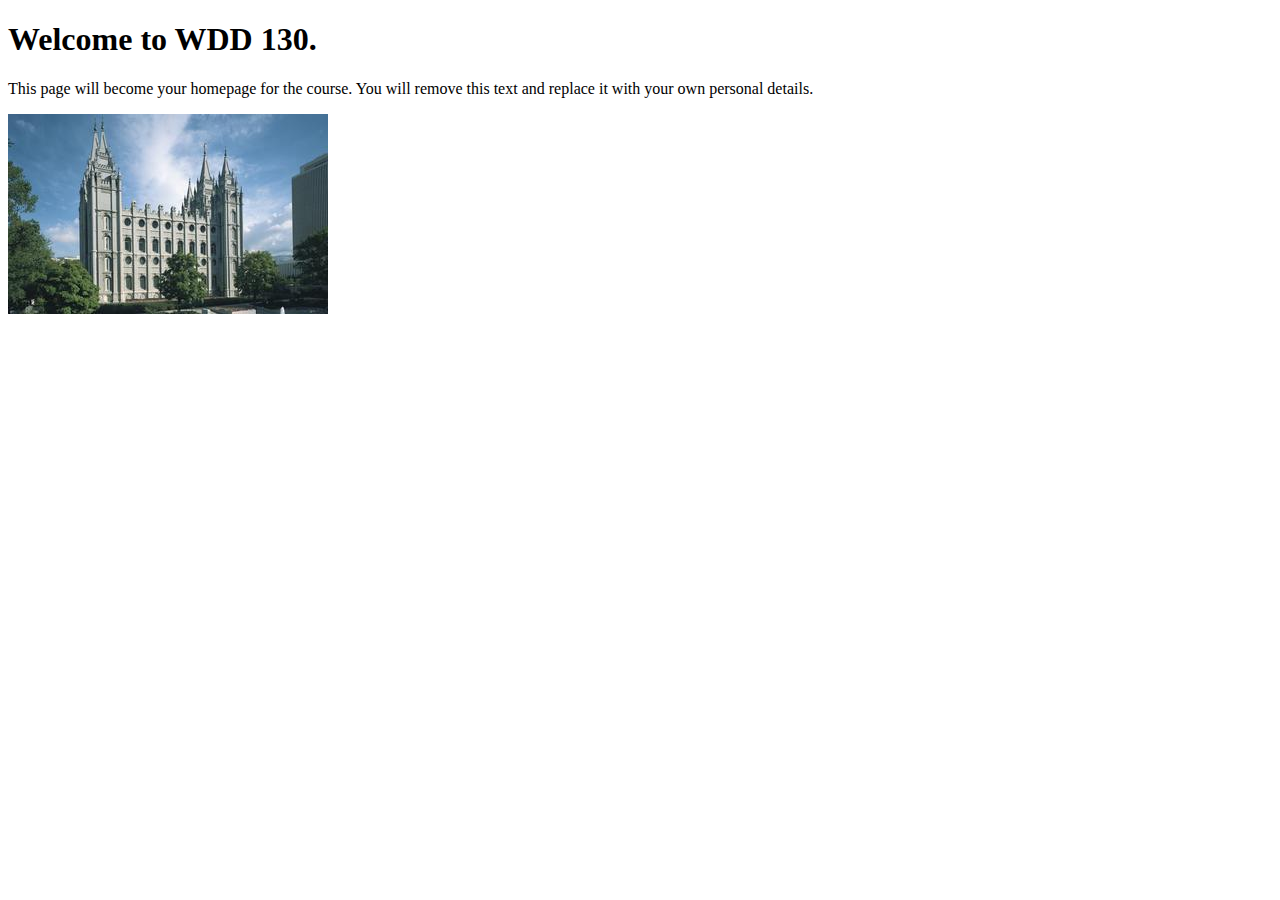
<file: index.html>
<!DOCTYPE html>
<html lang="en">
<head>
    <meta charset="UTF-8">
    <meta name="viewport" content="width=device-width, initial-scale=1.0">
    <title>WDD 130 | Personal Homepage</title>
</head>
<body>
    <h1>Welcome to WDD 130.</h1>
    <p>This page will become your homepage for the course. You will remove this text and replace it with your own personal details.</p>

    <img src="images/salt-lake-temple.jpg" alt="The Salt Lake Temple.">
</body>
</html>
</file>
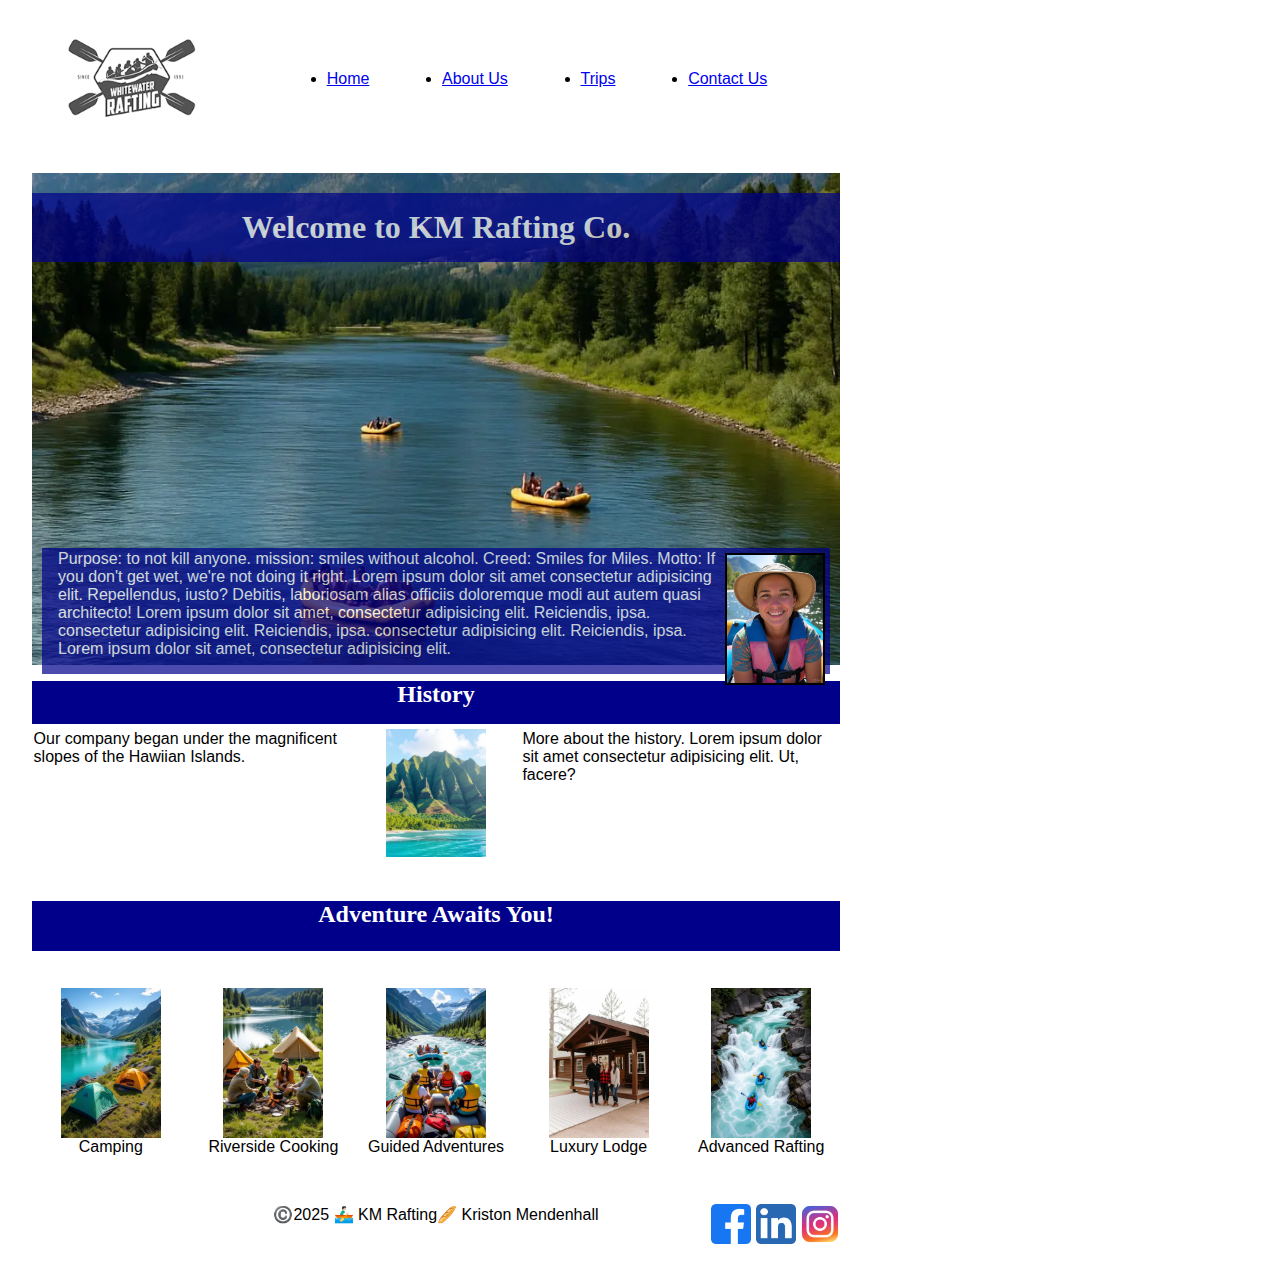
<file: wwr/index.html>
<!DOCTYPE html>
<html lang="en">

<head>
    <meta charset="UTF-8">
    <meta name="viewport" content="width=device-width, initial-scale=1.0">
    <title>Home-KM Rafting</title>
    <meta name="description"
        content="Most experienced white water rafting guides in the business.  Safe, professional, exhilerating">
    <meta name="author" content="Kriston Mendenhall">
    <link rel="stylesheet" href="styles/rafting.css">
</head>

<body>
    <header>
        <img src="images/white-rafting.png" alt="white water rafting">
        <nav>
            <ul>
                <li><a href="index.html">Home</a></li>
                <li><a href="about.html">About Us</a></li>
                <li><a href="trips.html">Trips</a></li>
                <li><a href="https://mendenhk.github.io/wdd130/wwr/contact.html">Contact Us</a></li>
            </uL>
        </nav>
    </header>
    <main>
        <div class="hero">
            <img src="images/homepage-background.webp" alt="white water rafting">
            <h1 class="about-h1">Welcome to KM Rafting Co.</h1>
            <article>
                <img src="images/happy-employee.webp" alt="happy employee">
                <p class="purpose">Purpose: to not kill anyone. mission: smiles without alcohol. Creed: Smiles for
                    Miles. Motto: If you don't get wet, we're not doing it right. Lorem ipsum dolor sit amet consectetur
                    adipisicing elit. Repellendus, iusto? Debitis, laboriosam alias officiis doloremque modi aut autem
                    quasi architecto! Lorem ipsum dolor sit amet, consectetur adipisicing elit. Reiciendis, ipsa.
                    consectetur adipisicing elit. Reiciendis, ipsa. consectetur adipisicing elit. Reiciendis, ipsa.
                    Lorem ipsum dolor sit amet, consectetur adipisicing elit.</p>
            </article>
        </div>
        <section class="history">
            <h2 class="about-h2">History</h2>
            <p class="history-paragraph-right item">Our company began under the magnificent slopes of the Hawiian
                Islands.
            </p>
            <p class="history-paragraph-left item">
                More about the history. Lorem ipsum dolor sit amet consectetur adipisicing
                elit. Ut, facere?
            </p>
            <img src="images/hawaiian-mountains.webp" alt="Hawaii Mountains" class="item">
        </section>
        <section class="adventure">
            <h2 class="about-h2">Adventure Awaits You!</h2>
            <figure>
                <img src="images/adventure1.webp" alt="riverside camping">
                <figcaption>Camping</figcaption>
            </figure>
            <figure>
                <img src="images/adventure2.webp" alt="riverside cooking">
                <figcaption>Riverside Cooking</figcaption>
            </figure>
            <figure>
                <img src="images/adventure3.webp" alt="guided adventures">
                <figcaption>Guided Adventures</figcaption>
            </figure>
            <figure>
                <img src="images/adventure4.webp" alt="home base lodge">
                <figcaption>Luxury Lodge</figcaption>
            </figure>
            <figure>
                <img src="images/adventure5.webp" alt="advanced rafting">
                <figcaption>Advanced Rafting</figcaption>
            </figure>
        </section>
    </main>
    <footer>
        <p>
            ©️2025 🚣🏻‍♂️ KM Rafting🥖 Kriston Mendenhall
        </p>
        <nav class="social-media">
            <a href="https://facebook.com">
                <img src="images/facebook.png" alt="facebook page">
            </a>
            <a href="https://linkedin.com">
                <img src="images/linkedin.png" alt="linkedin page">
            </a>
            <a href="https://instagram.com">
                <img src="images/instagram.png" alt="instagram page">
            </a>
        </nav>
    </footer>
</body>

</html>
</file>
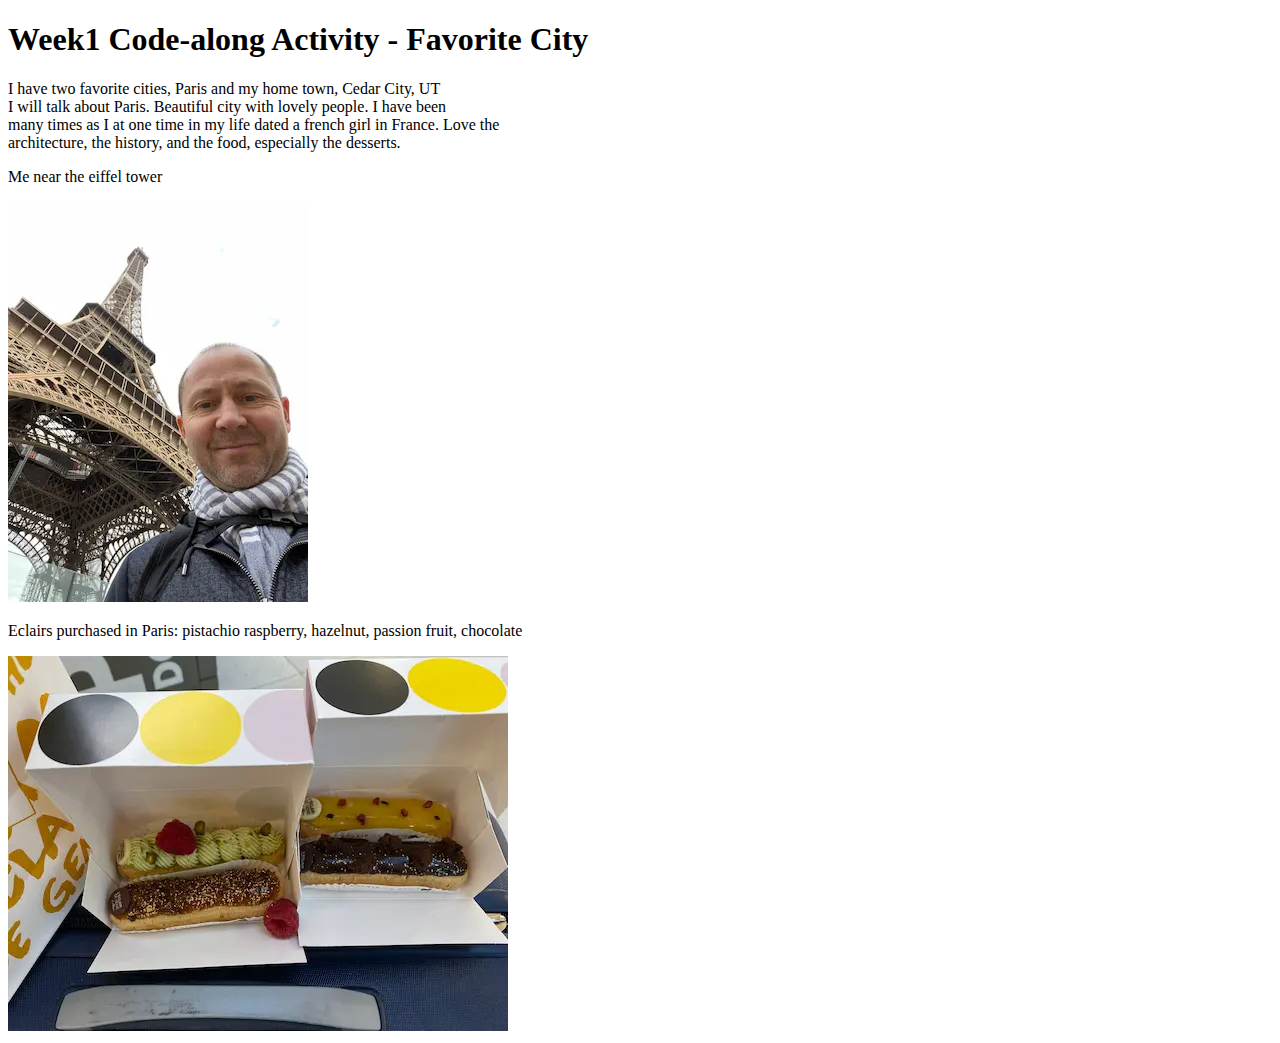
<file: week01/favorite-city.html>
<!--
Kriston Mendenhall
WDD 130: week1 - Code-along Activity
-->

<!DOCTYPE html>
<html lang="en">

<head>
  <meta charset="UTF-8">
  <meta name="viewport" content="width=device-width, initial-scale=1.0">
  <title>Code-along Activity</title>
</head>

<body>
  <h1>Week1 Code-along Activity - Favorite City</h1>
  <p>
    I have two favorite cities, Paris and my home town, Cedar City, UT <br>
    I will talk about Paris. Beautiful city with lovely people. I have been<br>
    many times as I at one time in my life dated a french girl in France. Love the<br>
    architecture, the history, and the food, especially the desserts.
  </p>

  <p>Me near the eiffel tower</p>
  <img src="images/paris-eiffel-tower.webp" alt="Eiffel Tower">

  <p>Eclairs purchased in Paris: pistachio raspberry, hazelnut, passion fruit, chocolate</p>
  <img src="images/paris-eclairs.webp" alt="French Eclairs">

</body>

</html>
</file>
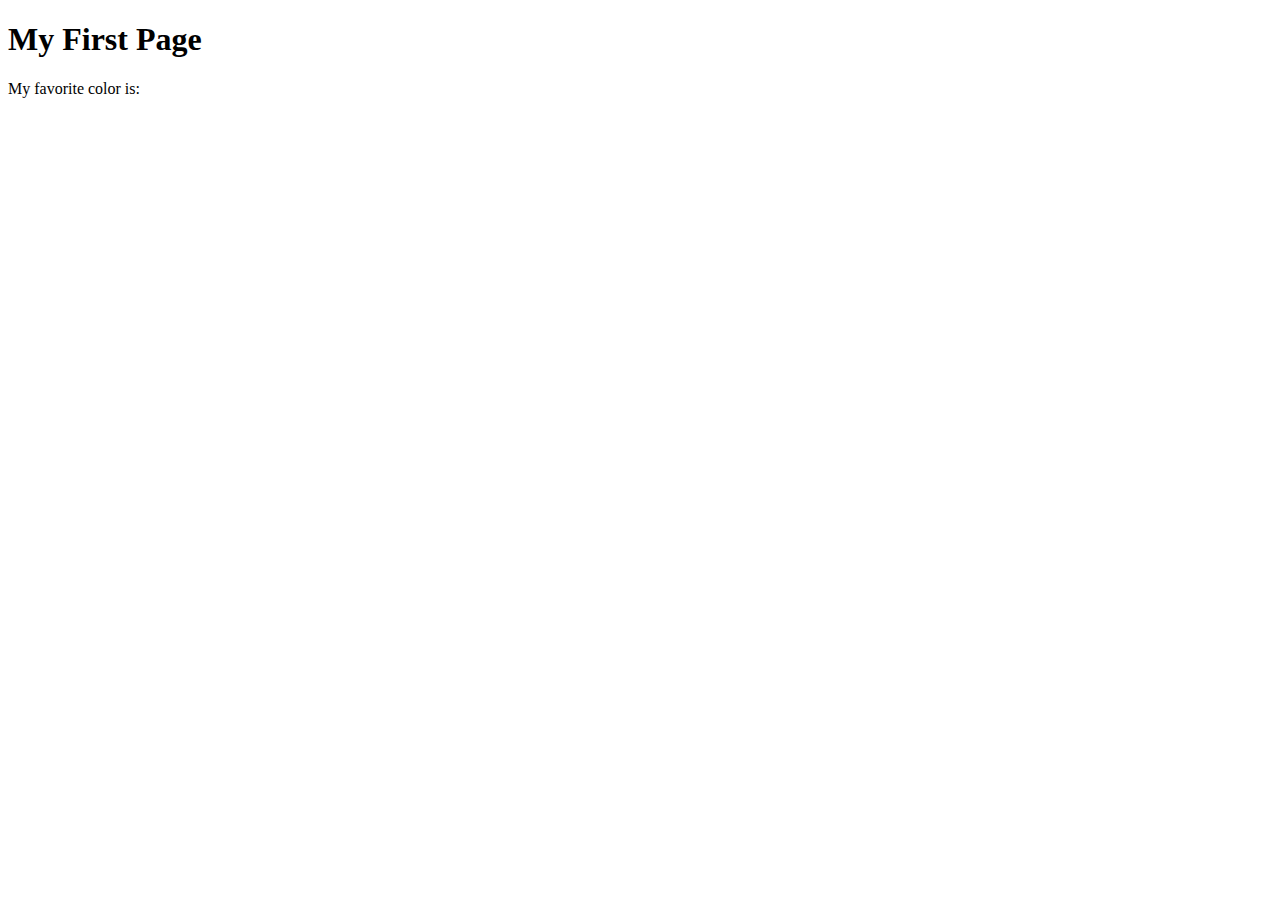
<file: week01/first-page.html>
<!DOCTYPE html>
<html lang="en">
<head>
    <meta charset="UTF-8">
    <meta name="viewport" content="width=device-width, initial-scale=1.0">
    <title>My First Page</title>
</head>
<body>
    <h1>My First Page</h1>
    <p>My favorite color is: </p>
</body>
</html>
</file>
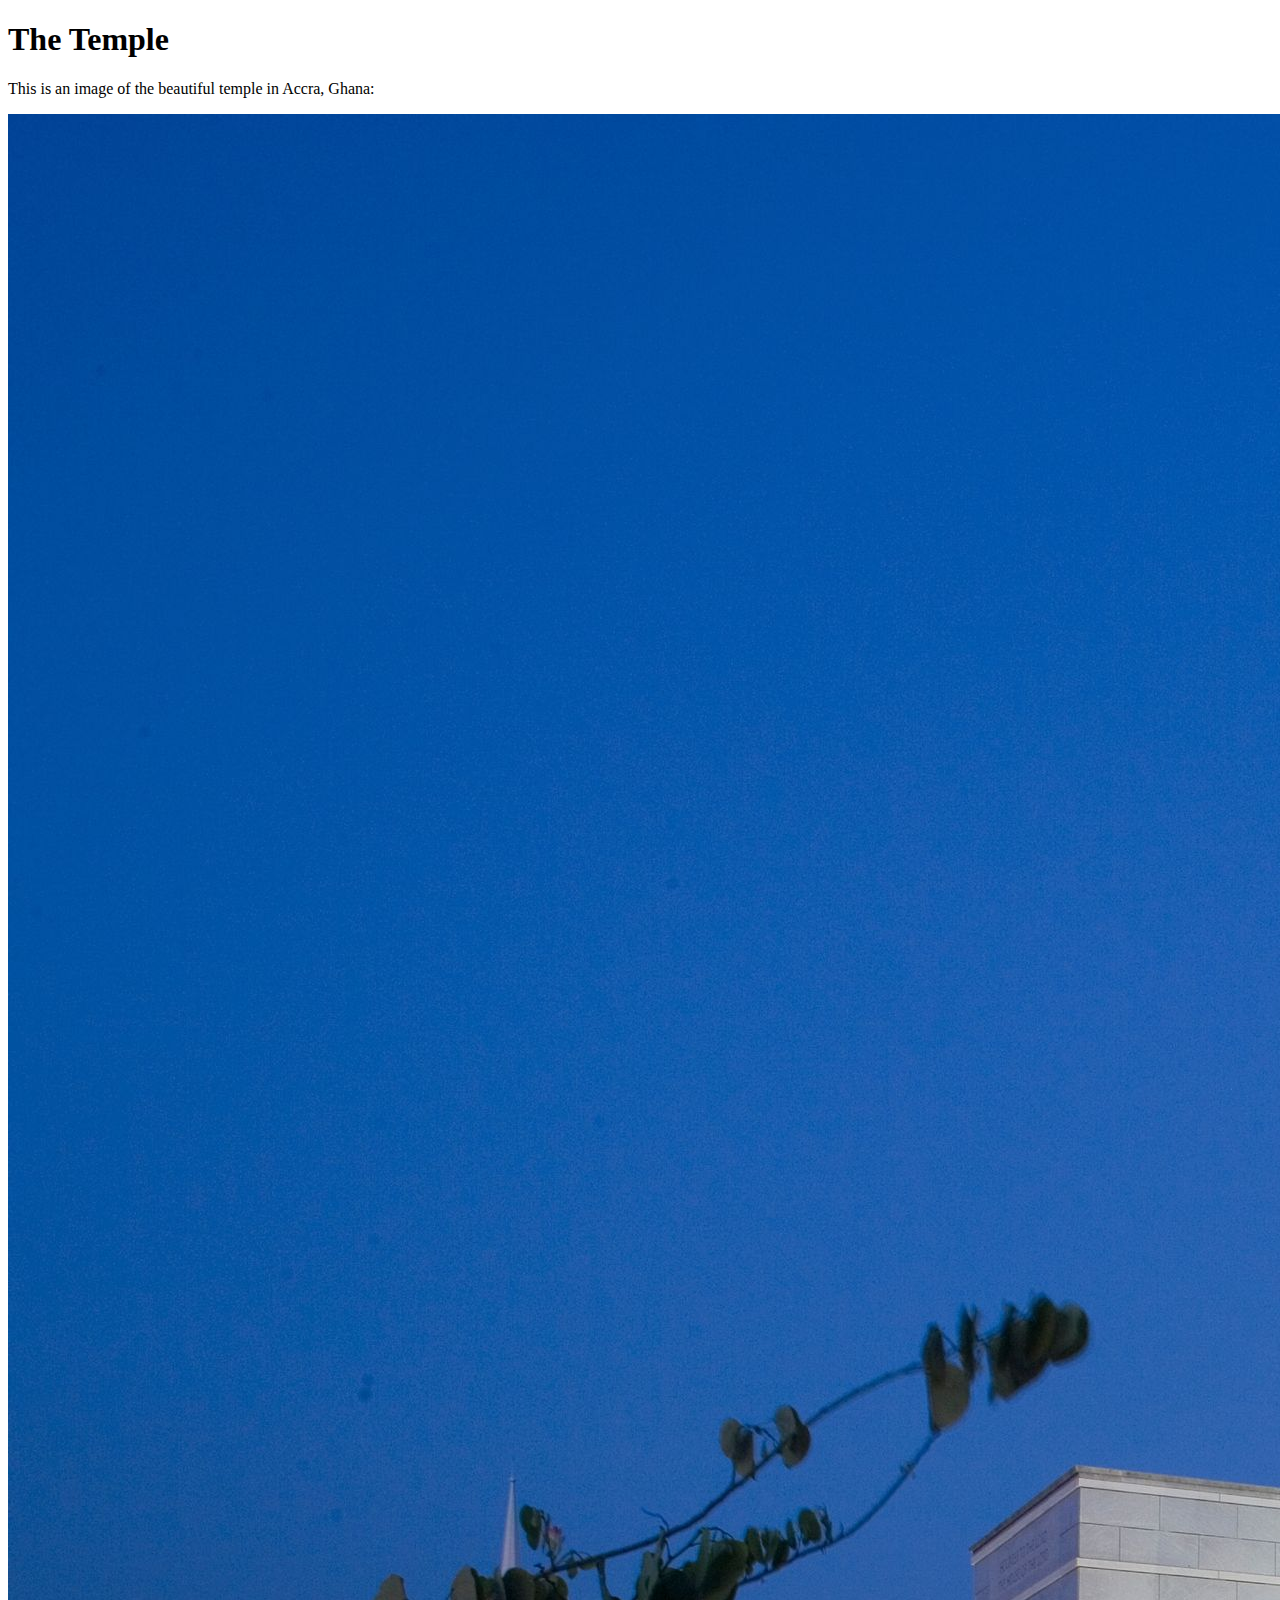
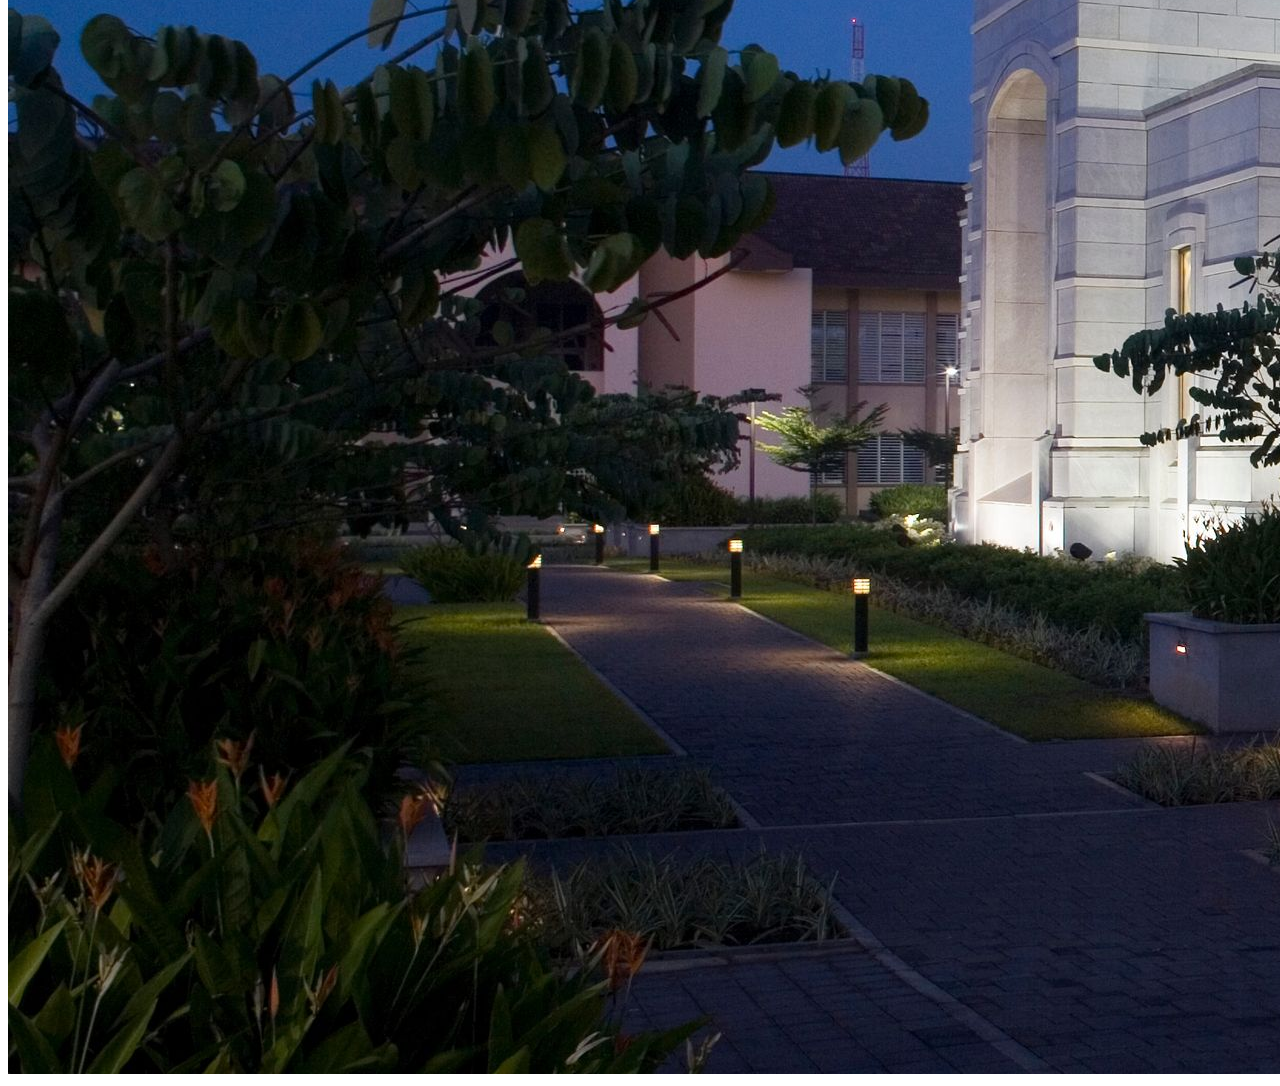
<file: week01/images.html>
<!DOCTYPE html>
<html lang="en">
<head>
    <meta charset="UTF-8">
    <meta name="viewport" content="width=device-width, initial-scale=1.0">
    <title>Temple Image</title>
</head>
<body>
    <h1>The Temple</h1>
    <p>This is an image of the beautiful temple in Accra, Ghana:</p>
    <img src="images/temple-large.jpeg" alt="The Accra Ghana Temple">
    
</body>
</html>
</file>
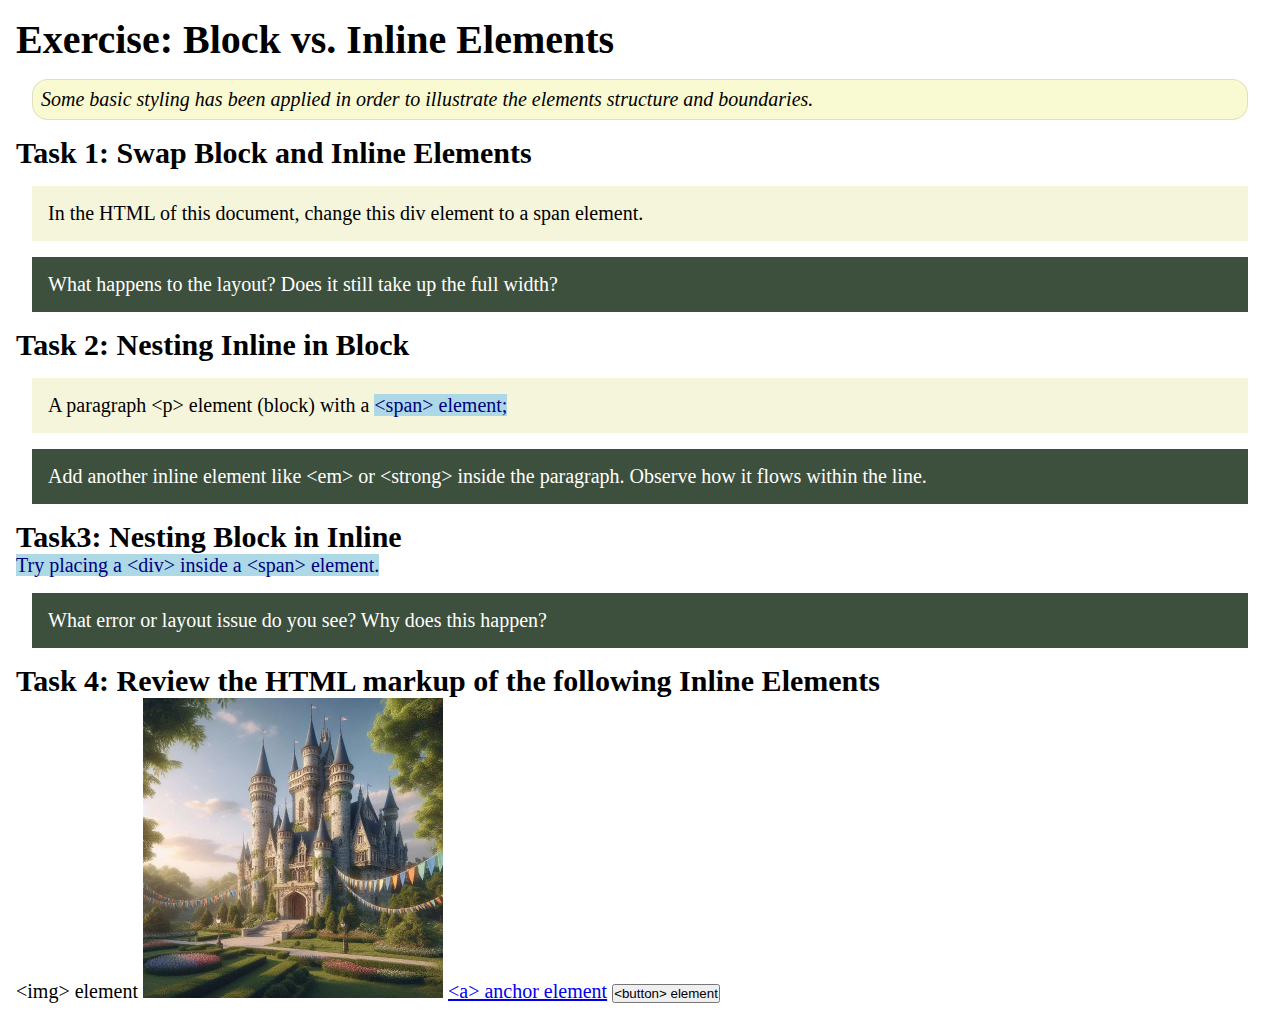
<file: week02/block-vs-inline.html>
<!DOCTYPE html>
<html lang="en">

<head>
    <meta charset="UTF-8">
    <meta name="viewport" content="width=device-width, initial-scale=1.0">
    <title>Exercise: Block vs. Inline Elements</title>
    <link rel="stylesheet" href="styles/block-vs-inline.css">
</head>

<body>
    <main>
        <h1>Exercise: Block vs. Inline Elements</h1>
        <p class="note">Some basic styling has been applied in order to illustrate the elements structure and
            boundaries.</p>

        <h2>Task 1: Swap Block and Inline Elements</h2>
        <div>In the HTML of this document, change this div element to a span element.</div>

        <p class="question">What happens to the layout? Does it still take up the full width?</p>

        <h2>Task 2: Nesting Inline in Block</h2>
        <p>A paragraph &lt;p&gt; element (block) with a <span>&lt;span&gt; element;</span></p>
        <p class="question">Add another inline element like &lt;em&gt; or &lt;strong&gt; inside the paragraph. Observe
            how it flows within the line.</p>

        <h2>Task3: Nesting Block in Inline</h2>
        <span>Try placing a &lt;div&gt; inside a &lt;span&gt; element.</span>
            <p class="question">What error or layout issue do you see? Why does this happen?</p>


            <h2>Task 4: Review the HTML markup of the following Inline Elements</h2>
        &lt;img&gt; element
        <img src="images/castle.webp" alt="placeholder image (images are inline)" width="300" height="300">
        <a href="https://churchofjesuschrist.org">&lt;a&gt; anchor element</a>
        <button type="button">&lt;button&gt; element</button>
    </main>
</body>

</html>
</file>
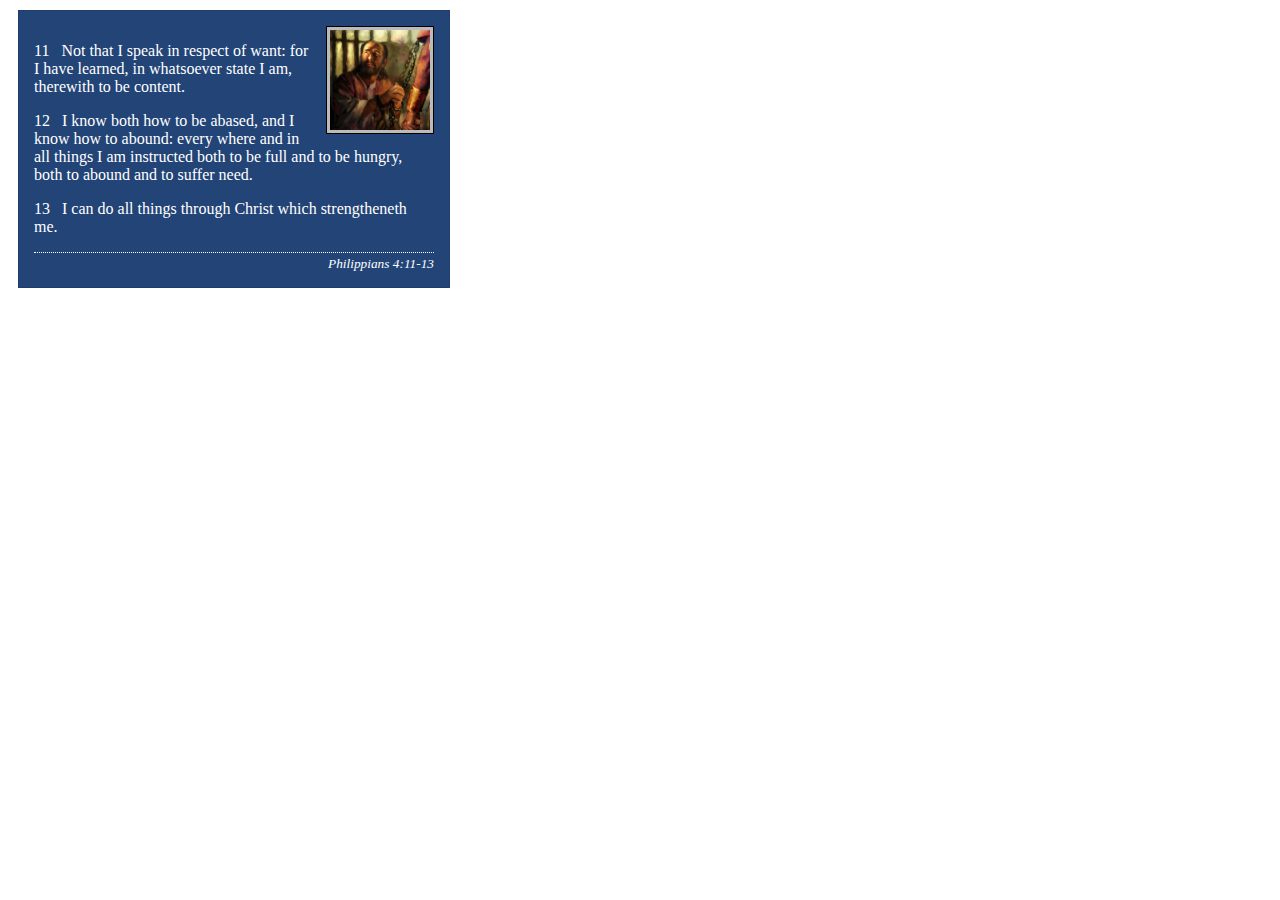
<file: week02/box-model-solution.html>
<!DOCTYPE html>
<html lang="en">
<head>
    <meta charset="UTF-8">
    <meta name="viewport" content="width=device-width, initial-scale=1.0">
    <title>Box Model Activity</title>
    <link rel="stylesheet" href="styles/box-model-solution.css">
</head>
<body>
    <main>
        <div class="callout">
            <img src="images/apostle-paul-imprisoned.webp" alt="Paul the Apostle - Imprisoned in Rome" width="200" height="200">
            <blockquote>
                <p>11 &nbsp; Not that I speak in respect of want: for I have learned, in whatsoever state I am, therewith to be content.</p>
                <p>12 &nbsp; I know both how to be abased, and I know how to abound: every where and in all things I am instructed both to be full and to be hungry, both to abound and to suffer need.</p>
                <p>13 &nbsp; I can do all things through Christ which strengtheneth me.</p>
            </blockquote>
            <cite>Philippians 4:11-13</cite>
        </div>
    </main>
</body>
</html>
</file>
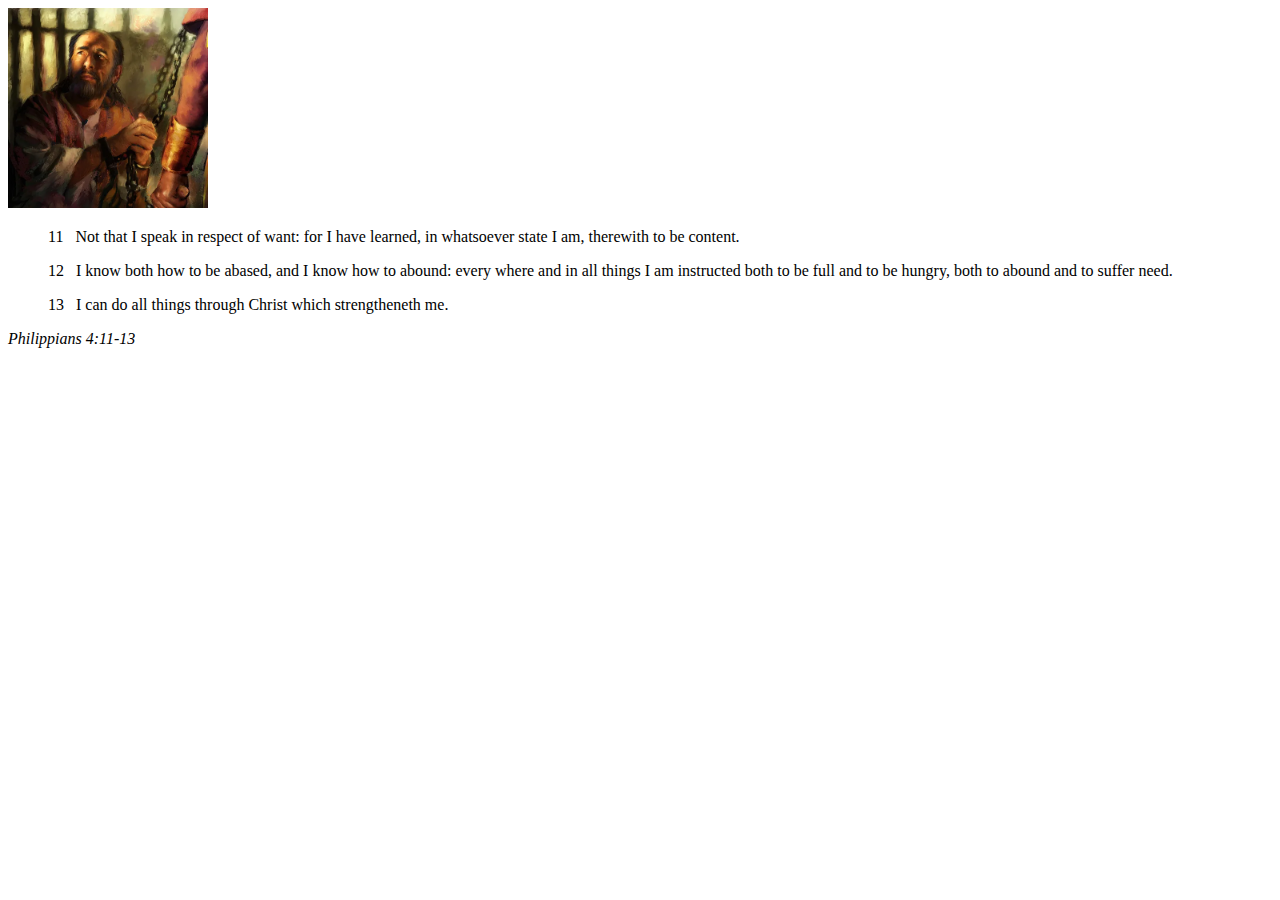
<file: week02/box-model.html>
<!DOCTYPE html>
<html lang="en">
<head>
    <meta charset="UTF-8">
    <meta name="viewport" content="width=device-width, initial-scale=1.0">
    <title>Box Model Activity</title>
</head>
<body>
    <main>
        <div class="callout">
            <img src="images/apostle-paul-imprisoned.webp" alt="Paul the Apostle - Imprisoned in Rome" width="200" height="200">
            <blockquote>
                <p>11 &nbsp; Not that I speak in respect of want: for I have learned, in whatsoever state I am, therewith to be content.</p>
                <p>12 &nbsp; I know both how to be abased, and I know how to abound: every where and in all things I am instructed both to be full and to be hungry, both to abound and to suffer need.</p>
                <p>13 &nbsp; I can do all things through Christ which strengtheneth me.</p>
            </blockquote>
            <cite>Philippians 4:11-13</cite>
        </div>
    </main>
</body>
</html>
</file>
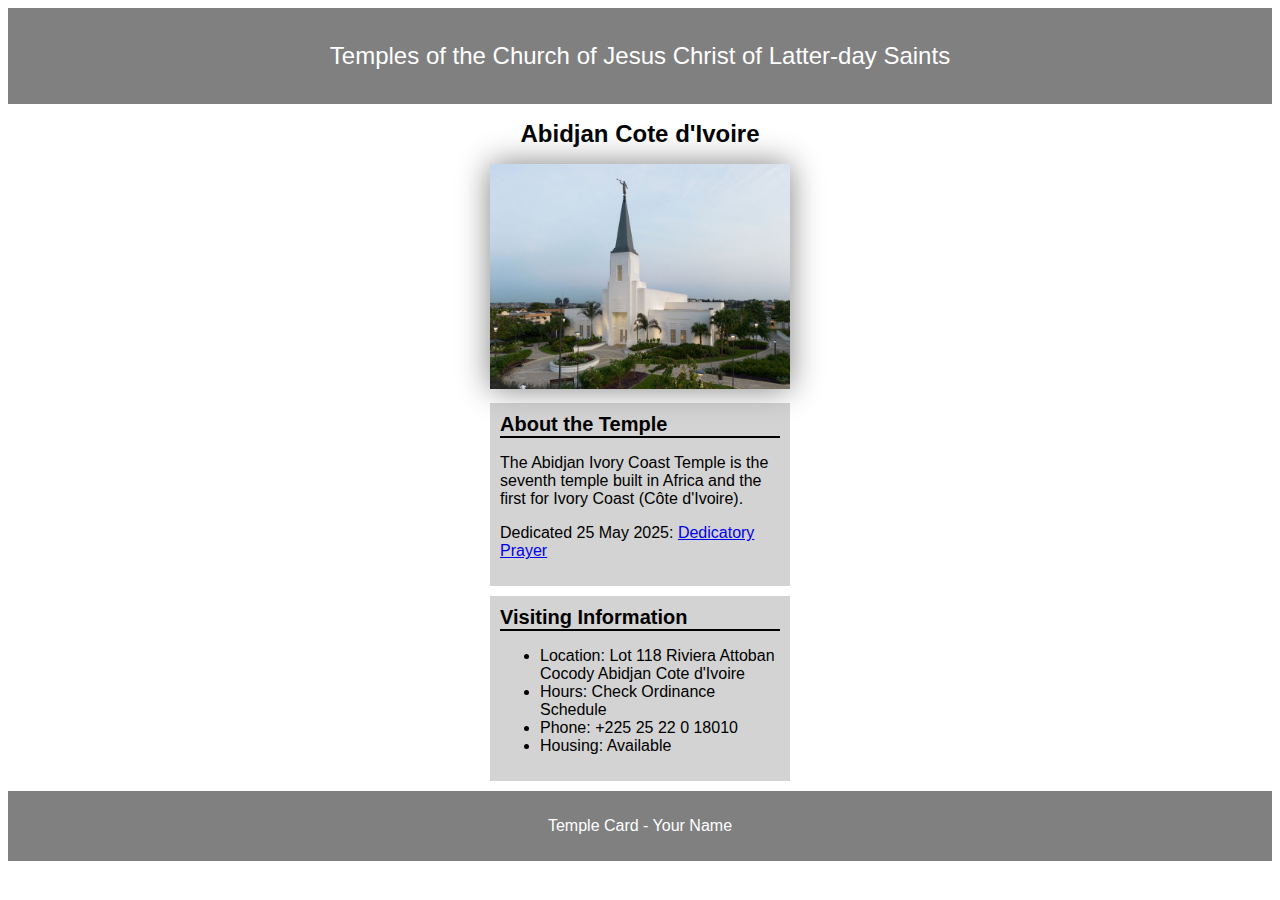
<file: week02/temple.html>
<!DOCTYPE html>
<html lang="en">

<head>
    <meta charset="UTF-8">
    <meta name="viewport" content="width=device-width, initial-scale=1.0">
    <title>Temple Card - Abidjan Cote d'Ivoire</title>
    <link rel="stylesheet" href="styles/temple.css">
</head>

<body>
    <header>
        <p>Temples of the Church of Jesus Christ of Latter-day Saints</p>
    </header>
    <main>
        <h1>Abidjan Cote d'Ivoire</h1>
        <picture>
            <img src="images/abidjan-ivory-coast.jpeg" alt="Abidjan Cote d'Ivoire Temple">
        </picture>
        <section>
            <h2>About the Temple</h2>
            <p>The Abidjan Ivory Coast Temple is the seventh temple built in Africa and the first for Ivory Coast (Côte
                d'Ivoire).</p>
            <p>Dedicated 25 May 2025: <a
                    href="https://www.churchofjesuschrist.org/temples/dedicatory-prayer/abidjan-ivory-coast-temple/2025-05-25?lang=eng"
                    target="_blank" rel="noopener noreferrer">Dedicatory Prayer</a></p>
        </section>
        <section>
            <h2>Visiting Information</h2>
            <ul>
                <li>Location: Lot 118 Riviera Attoban Cocody Abidjan Cote d'Ivoire</li>
                <li>Hours: Check Ordinance Schedule</li>
                <li>Phone: +225 25 22 0 18010</li>
                <li>Housing: Available</li>
            </ul>
        </section>
    </main>
    <footer>
        <p>Temple Card - Your Name</p>
    </footer>
</body>

</html>
</file>
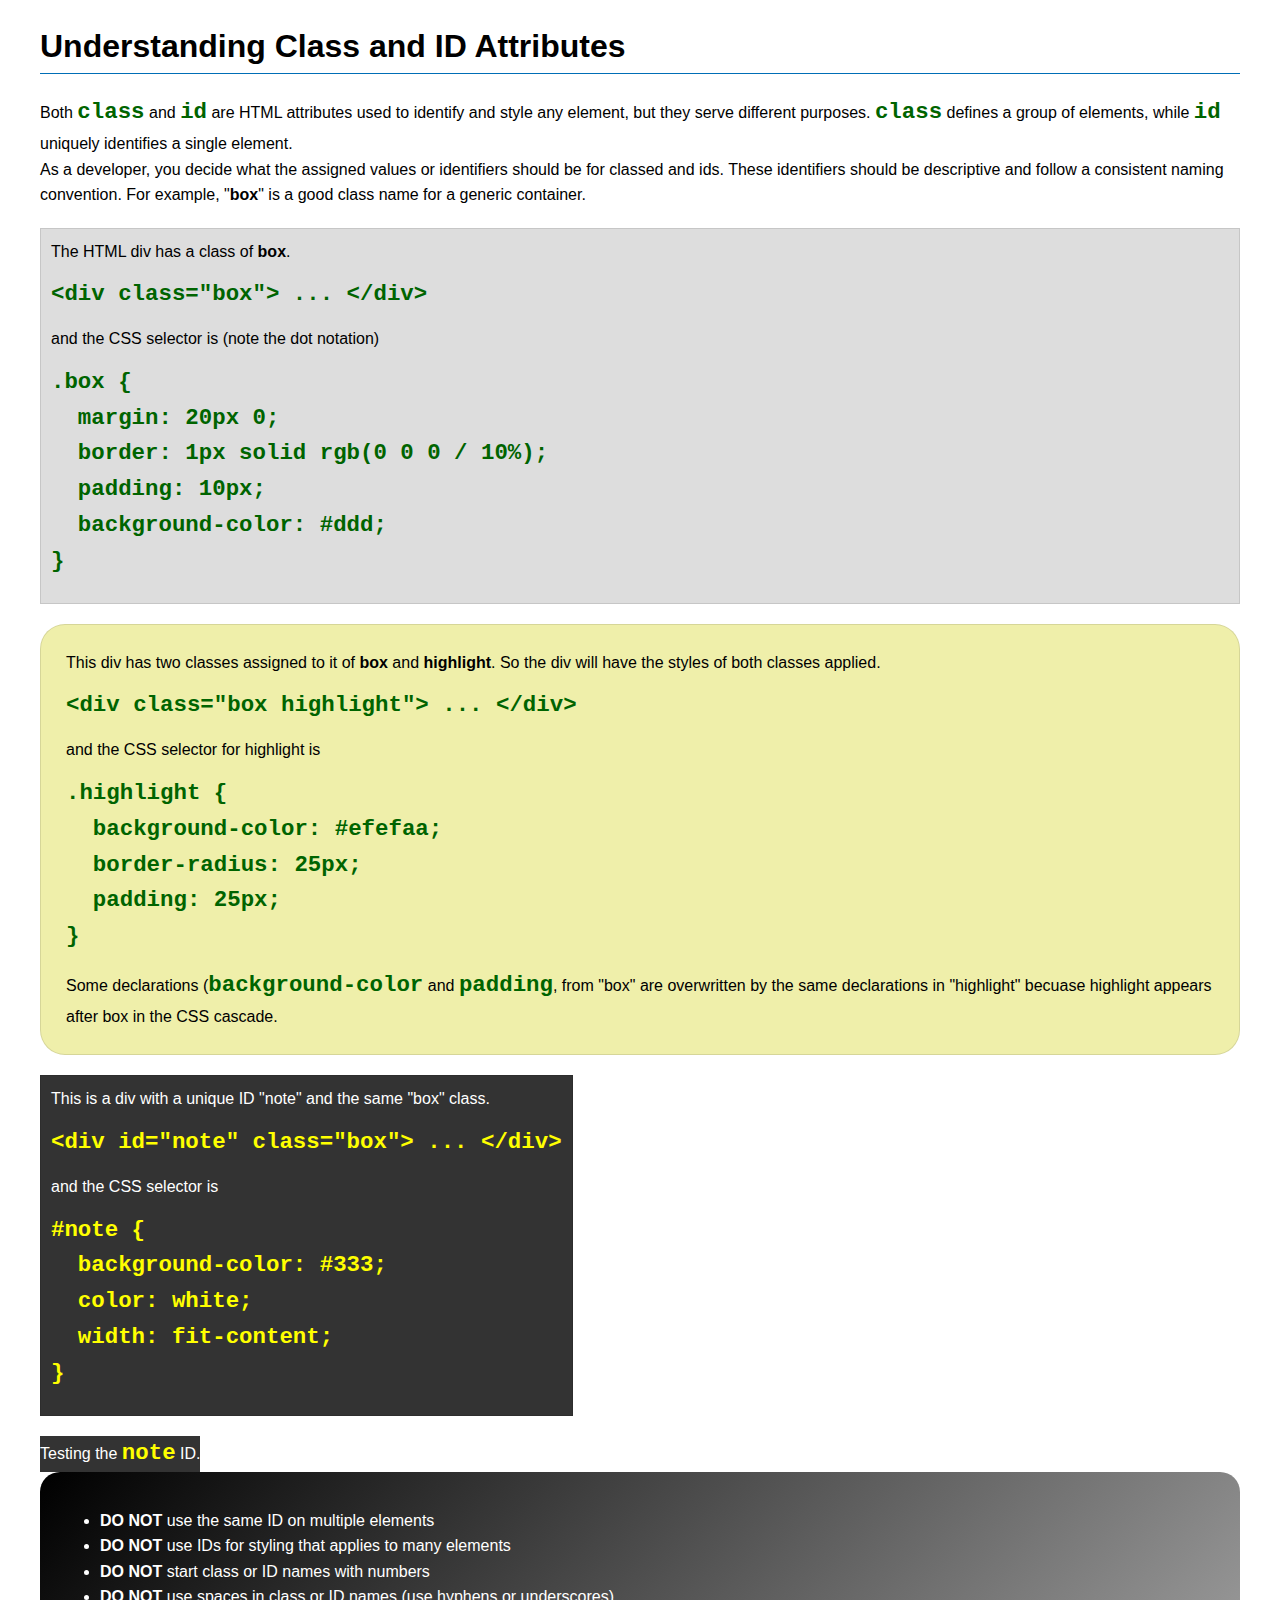
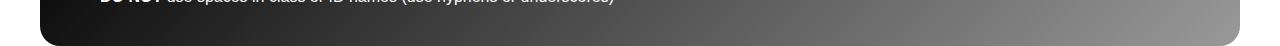
<file: week03/class-and-id.html>
<!DOCTYPE html>
<html lang="en">

<head>
    <meta charset="UTF-8">
    <meta name="viewport" content="width=device-width, initial-scale=1.0">
    <title>Class vs ID Attributes</title>
    <link rel="stylesheet" href="styles/class-and-id.css">
</head>

<body>
    <h1>Understanding Class and ID Attributes</h1>
    <p>Both <code>class</code> and <code>id</code> are HTML attributes used to identify and style any element, but they
        serve different purposes. <code>class</code> defines a group of elements, while <code>id</code> uniquely
        identifies a single element.</p>
    <p>As a developer, you decide what the assigned values or identifiers should be for classed and ids. These
        identifiers should be
        descriptive and follow a consistent naming convention. For example, "<strong>box</strong>" is a good class name
        for a generic container.</p>
    <div class="box">
        <p>The HTML div has a class of <strong>box</strong>.</p>
        <pre><code class="html">&lt;div class="box"&gt; ... &lt;/div&gt;</code></pre>
        and the CSS selector is (note the dot notation)
        <pre><code class="css">.box {
  margin: 20px 0;
  border: 1px solid rgb(0 0 0 / 10%);
  padding: 10px;
  background-color: #ddd; 
}</code></pre>
    </div>

    <div class="box highlight">
        <p>This div has two classes assigned to it of <strong>box</strong> and <strong>highlight</strong>. So the div
            will have the styles of both classes applied.</p>
        <pre><code class="html">&lt;div class="box highlight"&gt; ... &lt;/div&gt;</code></pre>
        and the CSS selector for highlight is
        <pre><code class="css">.highlight {
  background-color: #efefaa;
  border-radius: 25px;
  padding: 25px;
}</code></pre>
<p>Some declarations (<code>background-color</code> and <code>padding</code>, from "box" are overwritten by the same declarations in "highlight" becuase highlight appears after box in the CSS cascade.</p>
    </div>

    <div id="note" class="box">
        <p>This is a div with a unique ID "note" and the same "box" class.</p>
        <pre><code class="html">&lt;div id="note" class="box"&gt; ... &lt;/div&gt;</code></pre>
        and the CSS selector is
        <pre><code class="css">#note {
  background-color: #333;
  color: white;
  width: fit-content;
}</code></pre>
    </div>

    <div id="note">
        <p>Testing the <code>note</code> ID.</p>
    </div>

    <section id="best-practice">
        <ul>
            <li><strong>DO NOT</strong> use the same ID on multiple elements</li>
            <li><strong>DO NOT</strong> use IDs for styling that applies to many elements</li>
            <li><strong>DO NOT</strong> start class or ID names with numbers</li>
            <li><strong>DO NOT</strong> use spaces in class or ID names (use hyphens or underscores)</li>
        </ul>
    </section>




</body>

</html>
</file>
<file: wwr/styles/rafting.css>
:root {
    --main-color: darkblue;
    --secondary-color: white;
    --main-text-color: black;
    --heading-font: "Times New Roman", serif;
    --body-font: Helvetica, sans-serif;
    /*specifically for contact.html*/
    --border-color: rgba(227, 227, 219, 1);
    --section-color: rgba(227, 227, 219, 0.5);
}

*{
    margin: 0px;
    padding: 0px;
    box-sizing: border-box;
}

body {
    font-family: var(--body-font);
    color: var(--main-text-color);
}

/*auto centers all elements horizontally*/
header, main, footer {
    width: 840px;
    margin: 0 auto; 
    /*new for contact.html, but using for both*/
    margin: 1rem;
    padding: 1rem;
}

/*adjust header spacing*/
header {
    margin-bottom: 0px;
}

/*only for about.html and index.html*/
.about-h1, .about-h2 {
    font-family: var(--heading-font);
    color: var(--main-text-color);
}

/*for index h1*/
.index-h3 {
    text-align: center;
}

header{
    display: grid;
    grid-template-columns: 1fr 3fr;
    align-items: center;
}

header img{
    width: 150px;
    margin-left: auto;
    margin-right: auto;
}

header nav{
    background-color: var(--secondary-color);
    margin-left: 20px;
}

header ul{
    display: flex;
    justify-content: space-evenly;
}

.address-div {
    text-align: center;
    margin-bottom: 1rem;
}

.address-div h1, p {
    padding: 0.1rem;
}

.address-div h1 {
    background-color: var(--main-color);
    color: var(--secondary-color);
    text-align: center;
    margin-bottom: 0.5rem;
    font-family: var(--heading-font);
}

.map-form-div, .index-action-newsletter{
    display: grid;
    grid-template-columns: 1fr 1fr;
    gap: 30px;
}

.index-action-newsletter {
  place-items: center;
  margin-top: 1rem;
}

/*index.html call to action button*/
.index-heartbeat-button {
    text-align: center;
    display: inline-block; /* Keeps it button-like-not a block element */
    padding: 30px 30px;
    background: #ff6347;  /*starting color for animation, or color for unsupported animation.*/
    color: var(--secondary-color); 
    text-decoration: none;
    border-radius: 5px; 
    font-family: var(--body-font); 
    font-weight: bold;
    font-size: 20px;
    box-shadow: 0 4px 8px rgba(0, 0, 0, 0.2);
    animation: heartbeat 3s ease-in-out 10, colorShift 3s ease-in-out 5; /* Combined animations */
    /*The first attribute is a "call" to the animation function name.  ease-in-out starts animation slow, speeds to peak, and slows to end.  the last value is the number of times that the animation will run (can be up to infinity.*/
    transition: all 0.3s ease; /* Smooth hover */
}

@keyframes heartbeat {
    0% { transform: scale(1); } /* Resting */
    14% { transform: scale(1.05); } /* First beat */
    28% { transform: scale(1); } /* Rest */
    42% { transform: scale(1.05); } /* Second beat */
    70% { transform: scale(1); } /* Pause */
}

@keyframes colorShift {
   0%, 100% { background-color: #ff0000; } /* Solid orange-red */
    14%, 42% { background-color: #ff4500; } /* Solid red at beat peaks */
    28%, 70% { background-color: #ff0000;} /* Back to orange-red */
}

.index-heartbeat-button:hover {
    animation-play-state: paused; /* Pause both animations */
    background: linear-gradient(45deg, #ff6347, #ff7f50); /* Lighter orange gradient */
    transform: scale(1.02); /* Subtle lift */
}

.map-div {
      position: relative;
      width: 100%;
      padding-top: 100%; 
    }

/*this code causes the map to adjust to the cell size*/
.map-div iframe {
    position: absolute;
    top: 0;
    left: 0;
    width: 100%;
    height: 100%;
    border: 0;
}

.contact-form {
    margin-right: 2rem;
}

.contact-form-column {
    display:grid;
    grid-template-columns: 1fr 3fr;
    margin: 0.5rem;
    align-items: center;
}

.radio-grid {
    display: grid;
    grid-template-columns: 1fr 5fr;
    gap: 10px;
    margin: 1rem;
    margin-left: 0px;
}

input[type="text"] {
    height: 30px;
}

input[type="email"] {
    height: 30px;
}

textarea, .contact-form-button {
    width: 100%;
}

textarea {
    height: 85px;
}

/*applies to three elements at bottom of form*/
.margin {
    margin-top: 1rem;
}

.contact-form-button {
    display: block;
    background-color: darkblue;
    color: white;
    padding: 0.5rem;
    border-radius: 5px;
}

button:hover {
    background-color: darkgreen;
}

/*applies grid with three columns and two rows to .emp-profile-section*/
.emp-profile-section{
    display: grid;
    grid-template: 1fr 4fr / repeat(3, 1fr);
    grid-gap: 5px;
    border: 1px solid var(--border-color);
    padding: 1rem;
    margin-top: 1rem;
}

/*applies to the ".emp-profile-section" h2*/
.emp-profile-section h2{
    grid-column: 1/6;
    grid-row: 1/2;
    background-color: var(--main-color);
    color: var(--secondary-color);
    text-align: center;
    margin-bottom: 0.5rem;
    font-family: var(--heading-font);
}

figure img{
    width: 100px;
    height: auto;
    margin-top: 2rem;
}

/*creates a flex-box of each figure, then aligns the img and figcaption to center (centers them)*/
figure{
    display: flex;
    flex-direction: column;
    align-items: center;
}

footer{
    display: grid;
    grid-template-columns: 200px auto 200px;
}




/*next*/




footer p {
    grid-column: 2/3;
    text-align: center;
}

/*a class of the footer's <nav> element*/
.social-media {
    grid-column: 3/4;
    justify-self: end;
}

footer img {
    width: 40px;
}

/*applies to the Nav and <a> sections in the footer*/
.social-media a {
    text-decoration: none;
}

::placeholder {
    color: rgba(0, 0, 0, 0.25);
}

/*ALL OF THE FOLLOWING ARE SPECIFICALLY FOR ABOUT.HTML*/
.hero{
    position: relative;
}

.hero img {  /*applies to the background image "rafting photo"*/
    display: block;
    width: 100%;
    height: auto;
}

.hero h1 {
    position: absolute;
    top: 20px;
    width: 100%; /*spans entire block parent, like a block element*/
    padding: 16px;
    text-align: center;
    opacity: 0.7;
    color: var(--secondary-color);
    background-color: var(--main-color);
}

.hero article {
    position: absolute;
    top: 375px;
}

.hero h4 {
    text-align: center;
    padding-top: 20px;
}

/*applies to the <article> <p>, text starting with "Purpose:...*/
.purpose { 
    color: var(--secondary-color);
    background-color: var(--main-color);
    opacity: 0.7;
    padding-bottom: 1rem;
    padding-left: 1rem;
    margin-left: 10px;
    margin-right: 10px;
}

/*applies to the sections with the classes "History" and "Adventure" h2*/
.history h2, .adventure h2, .index-final-sections h2 {
    background-color: var(--main-color);
    color: var(--secondary-color);
    text-align: center;
}

/*applies to the image of a customer/worker in the article*/
.hero article img { 
    float: right;
    width: 100px;
    margin-top: 5px;
    margin-right: 15px;
    border: 2px solid black;
    /*the following two are because the image was behind .purpose*/
    position: relative;
    z-index: 1;
}

/*applies to the <section> with class=history*/
.history{
    display: grid;
    grid-template: 1fr 4fr / 2fr 1fr 2fr;
    grid-gap: 5px;
    margin-top: 1rem;
}

.history h2{
    grid-column: 1/4;
    grid-row: 1/2;
    padding-bottom: 1rem;
}

.history img{
    width:  100px;
    height: auto;
    grid-column: 2/3;
    grid-row: 2/3;
}

.history-paragraph-left{
    grid-column: 3/4;
}

/*applies to the two <p> and the <img>, allows me to center them horizontally in their grid area.*/
.history .item{
    justify-self: center;
}

/*applies to the <section> with class="adventure"*/
.adventure{
    display: grid;
    grid-template: 1fr 4fr / repeat(5, 1fr);
    grid-gap: 5px;
}

.adventure h2{
    grid-column: 1/6;
    grid-row: 1/2;
}

/*applies to the final two sections of index.html*/
.index-final-sections {
    display: grid;
    grid-template-columns: 1fr 1fr;
    grid-gap: 5px;
    margin-top: 1rem;
}

.index-purpose-h2 {
    grid-column: 1/3;
    grid-row: 1/2;
}

.index-img {
    width: 100%;
}

.grid-cell-centered {
    justify-self: center;
    align-self: center;
}

/*applies to the rafting.html page*/
.trips-contact {
    position: absolute;
    top: 100px;
    left: 50%;
    transform: translateX(-50%);
    display: flex;
    flex-direction: column;
    align-items: center;

}

.trips-contact p {
    text-align: center;
    color: white;
    margin-bottom: 10px;
}

.trips-button {
    display: inline-block;
    padding: 0.5rem 1rem;
    background-color: darkblue;
    color: white;
    text-decoration: none;
    border-radius: 5px;
    border: 1px solid white;
}

/*trips page grid*/
.trips-offerings {
    display: grid;
    grid-template: 1fr 5fr / 1fr 1fr 1fr;
    padding: 1rem;
    margin-top: 1rem;
}

.trips-offerings h2 {
    grid-column: 1/4;
    grid-row: 1/2;
    background-color: var(--main-color);
    color: var(--secondary-color);
    text-align: center;
    margin-bottom: 0.5rem;
    font-family: var(--heading-font);
}

.trips-offerings img {
    width: 150px;
}

table {
  border-collapse: collapse;
  border: 2px solid rgb(140 140 140);
  font-family: sans-serif;
  font-size: 0.8rem;
  letter-spacing: 1px;
  margin-left: auto;
  margin-right: auto;
  margin-top: 1rem;
}

caption {
  caption-side: bottom;
  padding: 10px;
  font-weight: bold;
  font-style: italic;
}

thead,
tfoot {
  background-color: var(--main-color);
  color: var(--secondary-color);
}

thead th{
  background-color: var(--main-color);
  color: var(--secondary-color);
}

th,
td {
  border: 1px solid rgb(160 160 160);
  padding: 8px 10px;
}

td:last-of-type {
  text-align: center;
}

tbody > tr:nth-of-type(even) {
  background-color: rgb(237 238 242);
}

tfoot th {
  text-align: right;
}

tfoot td {
  font-weight: bold;
}
</file>
<file: week02/styles/block-vs-inline.css>
* {
    margin: 0;
    padding: 0;
}

body {
    font-size: 20px;
    margin: 1rem;
}

p,
div {
    background-color: beige;
    margin: 1rem;
    padding: 1rem;
}

span {
    color: navy;
    background-color: lightblue;
}

code {
    margin: 0;
    padding: 0;
    color: green;
    font-size: 1.2rem;
}

.note {
    font-style: italic;
    background-color: lightgoldenrodyellow;
    border-radius: 1rem;
    border: 1px solid rgb(0 0 0 / 10%);
    margin: 1rem;
    padding: .5rem;
}

.question {
    background-color: #3d503d;
    color: #fff;
}
</file>
<file: week02/styles/box-model-solution.css>
.callout {
    max-width: 400px;
    margin: 10px;
    border: 1px solid rgba(0, 0, 0, .1);
    padding: 15px;
    background-color: #247;
    color: #fff;
}

.callout img {
    float: right;
    margin: 0 0 10px 15px;
    border: 1px solid #000;
    padding: 3px;
    background-color: #bbb;
    width: 100px;
    height: auto;

}

blockquote {
    margin: 0;
}

cite {
    display: block;
    border-top: 1px dotted #fff;
    padding-top: 3px;
    text-align: right;
    font-size: smaller;
}
</file>
<file: week02/styles/temple.css>
body{
    font-family: Arial;
    /* margin: auto;
    margin: */
}

header, footer {
    background-color: gray;
    padding: 10px 0px;
    color: white;
    text-align: center;
}

header{
    font-size: 1.5rem;
}

main{
    margin: 0 auto;
    max-width: 300px;
}

h1{
    text-align: center;
    font-size: x-large;
}

h2{
    margin: 0px;
    font-size: 20px;
    border-bottom: black solid 2px;
}

img{
    width: 100%;
    height: auto;
    box-shadow: 0 0 30px gray;
}

section{
    background-color: lightgray;
    padding: 10px;
    margin: 10px 0px;
}

section p{
    margin-right: 10px;
}
</file>
<file: week03/styles/class-and-id.css>
body {
    font-family: Arial, sans-serif;
    line-height: 1.6;
    margin: 0;
    padding: 0 40px;
}

h1 {
    border-bottom: 1px solid rgb(0 110 182);
    padding-bottom: 0;
}



p {
    margin: 0;
}

code {
    color: darkgreen;
    font-weight: 700;
    font-size: 1.4rem;
}

/* Class examples - can be reused */

.box {
    margin: 20px 0;
    border: 1px solid rgb(0 0 0 / 10%);
    padding: 10px;
    background-color: #ddd; /* this is shorthand for #dddddd */
}

.highlight {
    background-color: #efefaa;
    border-radius: 25px;
    padding: 25px;
}

/* ID examples - should be unique */

#note {
    background-color: #333;
    color: white;
    width: fit-content;
}

#note code {
    color: yellow;
}

#best-practice {
    background: linear-gradient(135deg, #000 0%, #999 100%);
    color: white;
    border-radius: 20px;
    padding: 20px
}
</file>
